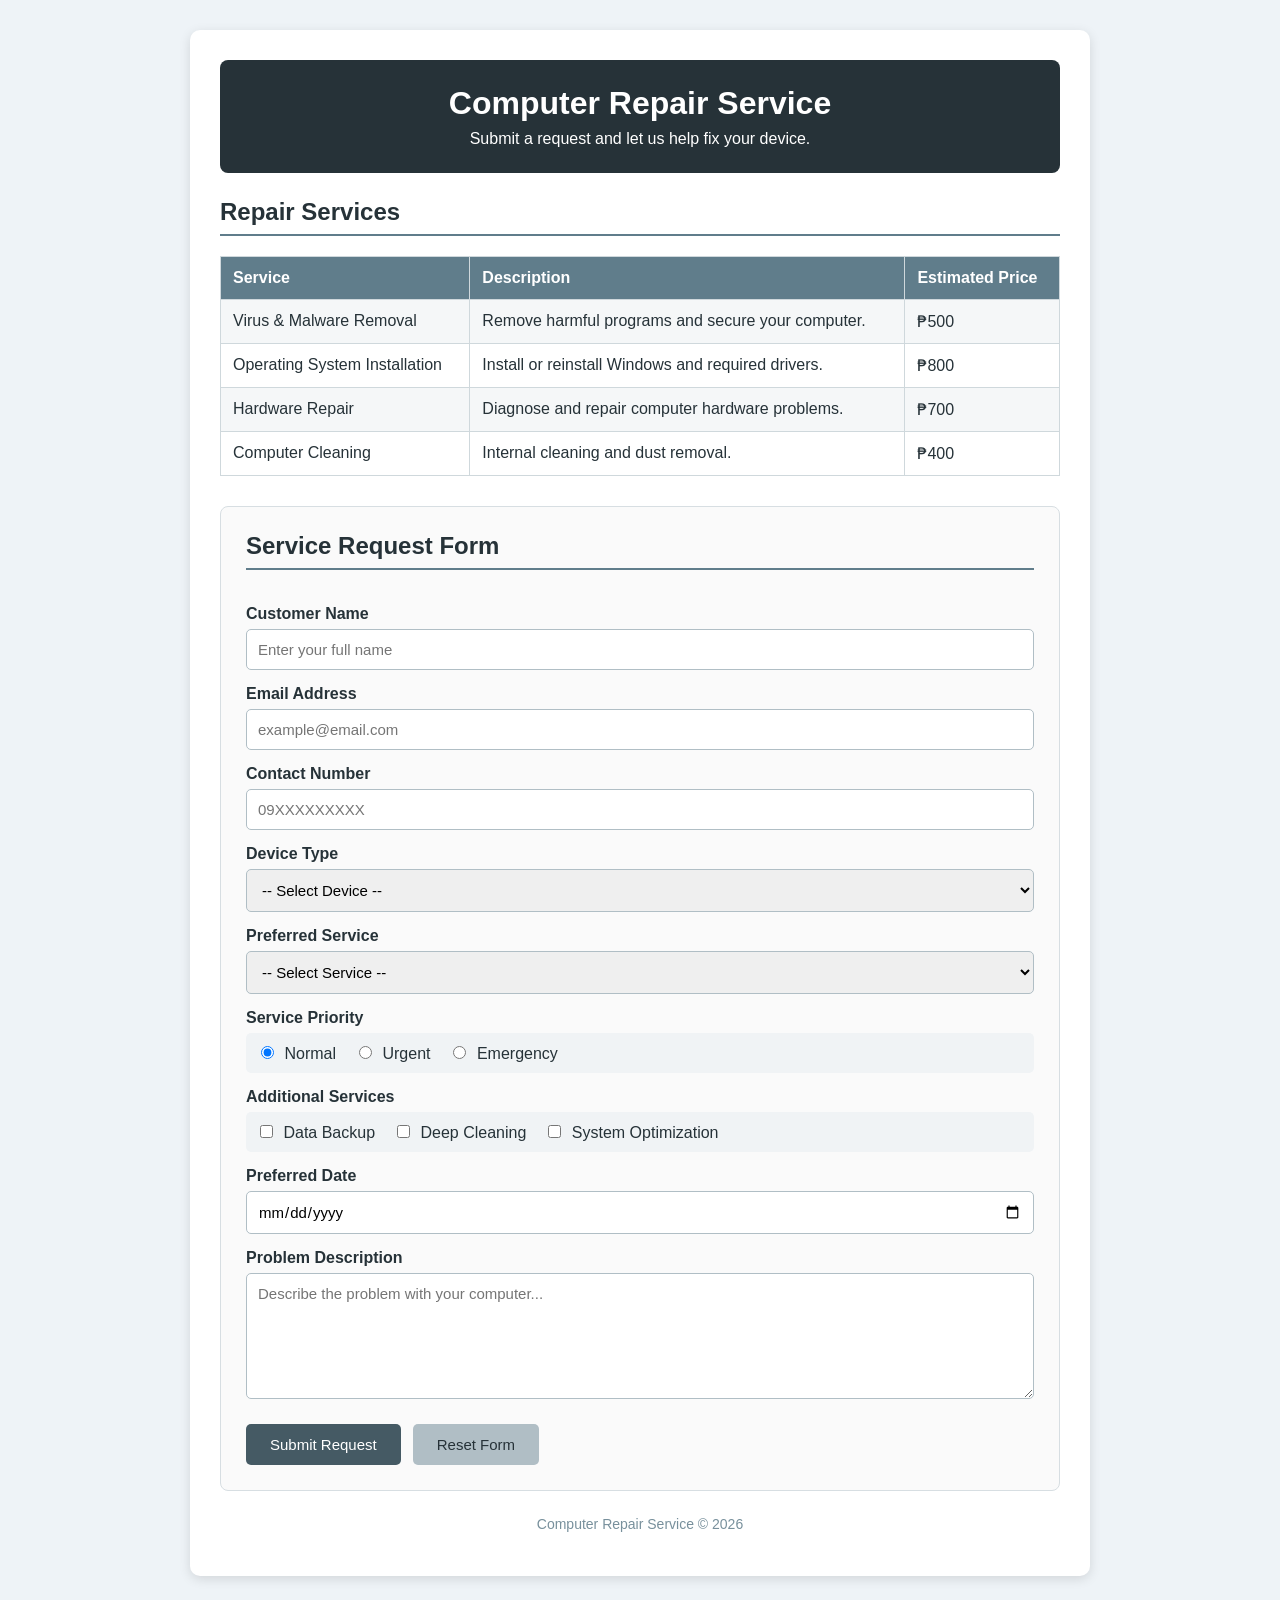
<file: index.html>
<!DOCTYPE html>
<html lang="en">
<head>
    <meta charset="UTF-8">
    <meta name="viewport" content="width=device-width, initial-scale=1.0">
    <title>Computer Repair Service Request</title>
    <link rel="stylesheet" href="style.css">
</head>
<body>

    <div class="container">

        <header>
            <h1>Computer Repair Service</h1>
            <p>Submit a request and let us help fix your device.</p>
        </header>

        <section>
            <h2>Repair Services</h2>

            <table>
                <tr>
                    <th>Service</th>
                    <th>Description</th>
                    <th>Estimated Price</th>
                </tr>
                <tr>
                    <td>Virus & Malware Removal</td>
                    <td>Remove harmful programs and secure your computer.</td>
                    <td>₱500</td>
                </tr>
                <tr>
                    <td>Operating System Installation</td>
                    <td>Install or reinstall Windows and required drivers.</td>
                    <td>₱800</td>
                </tr>
                <tr>
                    <td>Hardware Repair</td>
                    <td>Diagnose and repair computer hardware problems.</td>
                    <td>₱700</td>
                </tr>
                <tr>
                    <td>Computer Cleaning</td>
                    <td>Internal cleaning and dust removal.</td>
                    <td>₱400</td>
                </tr>
            </table>
        </section>

        <section class="form-section">
            <h2>Service Request Form</h2>

            <form>

                <label for="name">Customer Name</label>
                <input type="text" id="name" name="name" placeholder="Enter your full name" required>

                <label for="email">Email Address</label>
                <input type="email" id="email" name="email" placeholder="example@email.com" required>

                <label for="contact">Contact Number</label>
                <input type="tel" id="contact" name="contact" placeholder="09XXXXXXXXX" required>

                <label for="device">Device Type</label>
                <select id="device" name="device">
                    <option value="">-- Select Device --</option>
                    <option value="desktop">Desktop Computer</option>
                    <option value="laptop">Laptop</option>
                    <option value="all-in-one">All-in-One PC</option>
                    <option value="tablet">Tablet</option>
                </select>

                <label for="service">Preferred Service</label>
                <select id="service" name="service">
                    <option value="">-- Select Service --</option>
                    <option value="virus">Virus & Malware Removal</option>
                    <option value="os">Operating System Installation</option>
                    <option value="hardware">Hardware Repair</option>
                    <option value="cleaning">Computer Cleaning</option>
                </select>

                <label>Service Priority</label>
                <div class="radio-group">
                    <label>
                        <input type="radio" name="priority" value="normal" checked>
                        Normal
                    </label>
                    <label>
                        <input type="radio" name="priority" value="urgent">
                        Urgent
                    </label>
                    <label>
                        <input type="radio" name="priority" value="emergency">
                        Emergency
                    </label>
                </div>

                <label>Additional Services</label>
                <div class="checkbox-group">
                    <label>
                        <input type="checkbox" name="additional" value="backup">
                        Data Backup
                    </label>
                    <label>
                        <input type="checkbox" name="additional" value="cleaning">
                        Deep Cleaning
                    </label>
                    <label>
                        <input type="checkbox" name="additional" value="optimization">
                        System Optimization
                    </label>
                </div>

                <label for="date">Preferred Date</label>
                <input type="date" id="date" name="date">

                <label for="problem">Problem Description</label>
                <textarea id="problem" name="problem" rows="6"
                    placeholder="Describe the problem with your computer..."></textarea>

                <div class="buttons">
                    <button type="submit">Submit Request</button>
                    <button type="reset" class="reset-button">Reset Form</button>
                </div>

            </form>
        </section>

        <footer>
            <p>Computer Repair Service &copy; 2026</p>
        </footer>

    </div>

</body>
</html>
</file>
<file: style.css>
* {
    box-sizing: border-box;
}

body {
    margin: 0;
    padding: 30px 15px;
    font-family: Arial, sans-serif;
    background-color: #eef3f7;
    color: #263238;
}

.container {
    max-width: 900px;
    margin: auto;
    background-color: white;
    border-radius: 10px;
    padding: 30px;
    box-shadow: 0 3px 12px rgba(0, 0, 0, 0.12);
}

header {
    text-align: center;
    background-color: #263238;
    color: white;
    padding: 25px;
    border-radius: 8px;
    margin-bottom: 25px;
}

header h1 {
    margin: 0 0 8px;
}

header p {
    margin: 0;
}

h2 {
    color: #263238;
    margin-top: 0;
    border-bottom: 2px solid #607d8b;
    padding-bottom: 8px;
}

/* Repair Services Table */

table {
    width: 100%;
    border-collapse: collapse;
    margin-bottom: 30px;
}

th,
td {
    border: 1px solid #cfd8dc;
    padding: 12px;
    text-align: left;
}

th {
    background-color: #607d8b;
    color: white;
}

tr:nth-child(even) {
    background-color: #f5f7f8;
}

/* Form */

.form-section {
    background-color: #fafafa;
    border: 1px solid #d7dee2;
    border-radius: 8px;
    padding: 25px;
}

form {
    display: flex;
    flex-direction: column;
}

label {
    font-weight: bold;
    margin-top: 15px;
    margin-bottom: 6px;
}

input[type="text"],
input[type="email"],
input[type="tel"],
input[type="date"],
select,
textarea {
    width: 100%;
    padding: 11px;
    border: 1px solid #b0bec5;
    border-radius: 5px;
    font-family: Arial, sans-serif;
    font-size: 15px;
}

textarea {
    resize: vertical;
}

input:focus,
select:focus,
textarea:focus {
    outline: none;
    border-color: #607d8b;
}

/* Radio Buttons and Checkboxes */

.radio-group,
.checkbox-group {
    display: flex;
    flex-wrap: wrap;
    gap: 18px;
    padding: 10px;
    background-color: #f0f3f5;
    border-radius: 5px;
}

.radio-group label,
.checkbox-group label {
    margin: 0;
    font-weight: normal;
}

.radio-group input,
.checkbox-group input {
    margin-right: 6px;
}

/* Buttons */

.buttons {
    display: flex;
    gap: 12px;
    margin-top: 25px;
}

button {
    padding: 12px 24px;
    border: none;
    border-radius: 5px;
    background-color: #455a64;
    color: white;
    font-size: 15px;
    cursor: pointer;
}

button:hover {
    background-color: #263238;
}

.reset-button {
    background-color: #b0bec5;
    color: #263238;
}

.reset-button:hover {
    background-color: #90a4ae;
}

/* Footer */

footer {
    text-align: center;
    color: #78909c;
    margin-top: 25px;
    font-size: 14px;
}

/* Mobile Layout */

@media (max-width: 600px) {
    .container {
        padding: 18px;
    }

    table {
        font-size: 13px;
    }

    th,
    td {
        padding: 8px;
    }

    .radio-group,
    .checkbox-group {
        flex-direction: column;
        gap: 8px;
    }

    .buttons {
        flex-direction: column;
    }

    button {
        width: 100%;
    }
}
</file>
